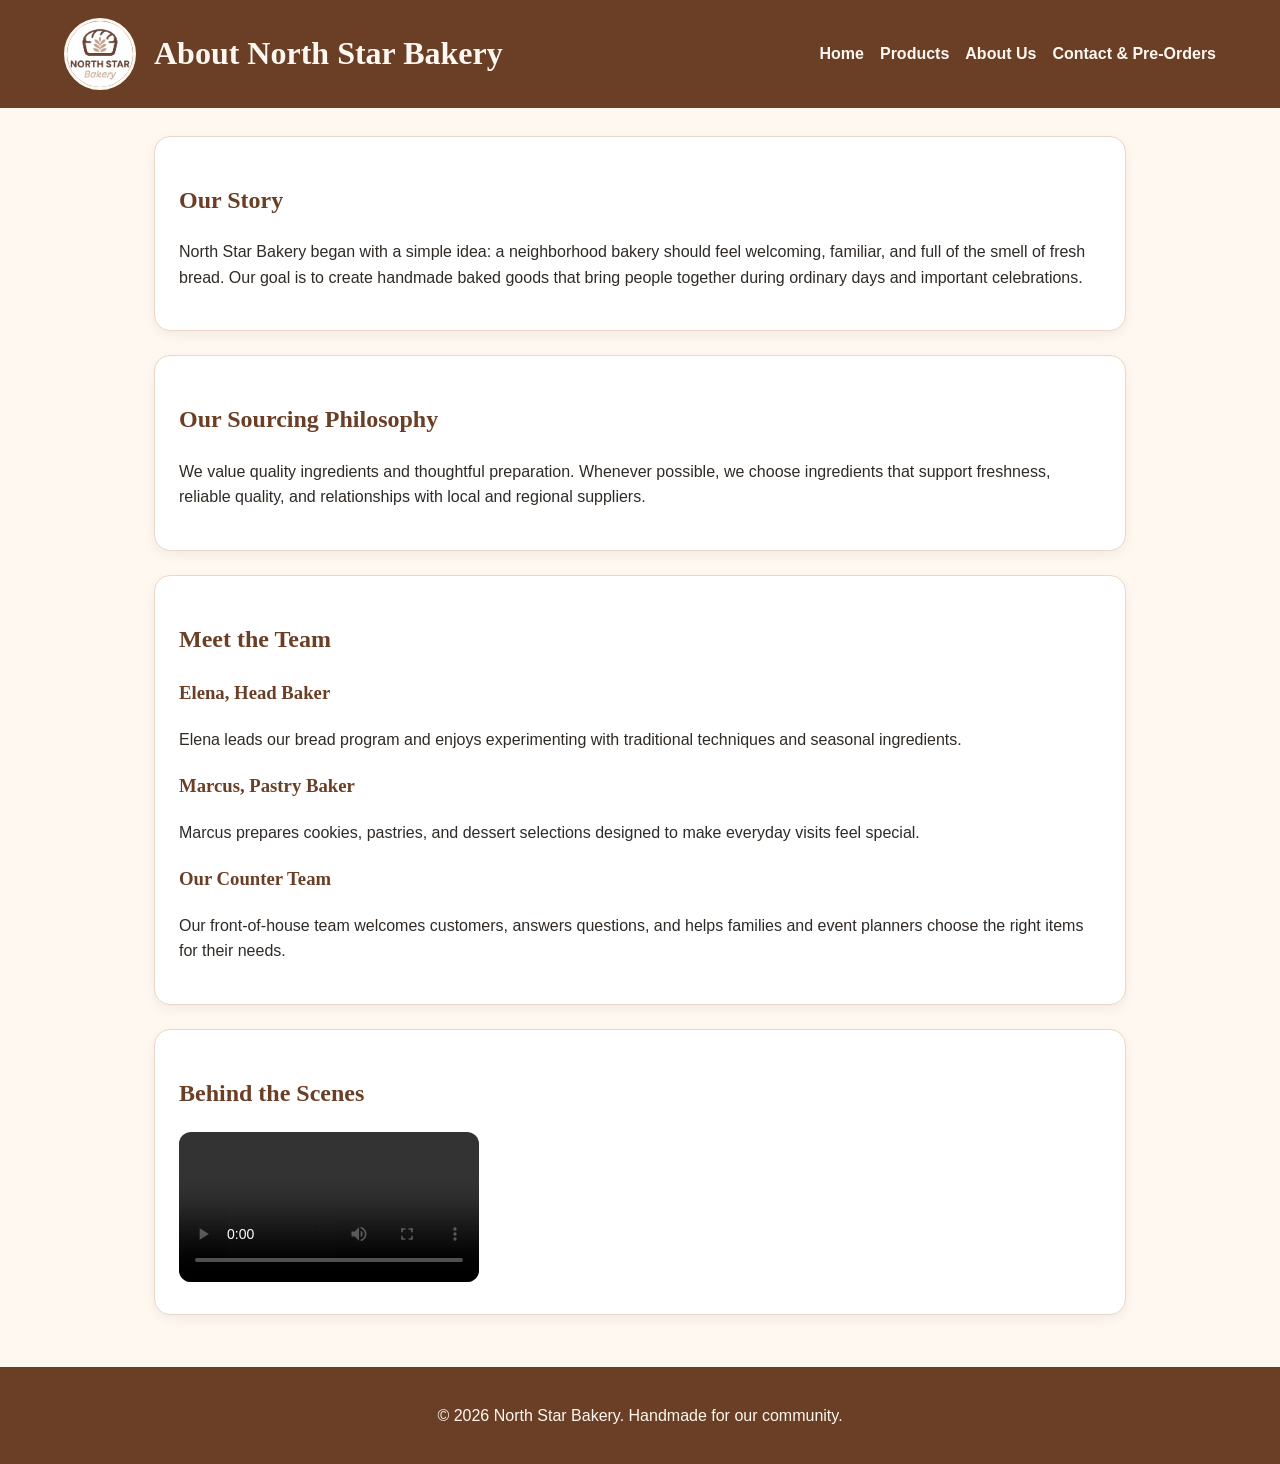
<file: about.html>
<!DOCTYPE html>
<html lang="en"><head><meta charset="UTF-8"><meta name="viewport" content="width=device-width, initial-scale=1.0">
<title>North Star Bakery | About Us</title><link rel="stylesheet" href="styles.css"></head>
<body><header><img src="bakery-logo.png" alt="North Star Bakery logo featuring a loaf of bread and wheat">
<h1>About North Star Bakery</h1><nav aria-label="Main navigation"><ul>
<li><a href="index.html">Home</a></li><li><a href="products.html">Products</a></li><li><a href="about.html">About Us</a></li><li><a href="contact.html">Contact &amp; Pre-Orders</a></li>
</ul></nav></header><main>
<section><h2>Our Story</h2><p>North Star Bakery began with a simple idea: a neighborhood bakery should feel welcoming, familiar, and full of the smell of fresh bread. Our goal is to create handmade baked goods that bring people together during ordinary days and important celebrations.</p></section>
<section><h2>Our Sourcing Philosophy</h2><p>We value quality ingredients and thoughtful preparation. Whenever possible, we choose ingredients that support freshness, reliable quality, and relationships with local and regional suppliers.</p></section>
<section><h2>Meet the Team</h2><article><h3>Elena, Head Baker</h3><p>Elena leads our bread program and enjoys experimenting with traditional techniques and seasonal ingredients.</p></article>
<article><h3>Marcus, Pastry Baker</h3><p>Marcus prepares cookies, pastries, and dessert selections designed to make everyday visits feel special.</p></article>
<article><h3>Our Counter Team</h3><p>Our front-of-house team welcomes customers, answers questions, and helps families and event planners choose the right items for their needs.</p></article></section>
<section><h2>Behind the Scenes</h2><video controls><source src="bakery-behind-scenes.mp4" type="video/mp4">Your browser does not support the video element.</video></section>
</main>
<footer><p>&copy; 2026 North Star Bakery. Handmade for our community.</p></footer>
<script src="script.js"></script></body></html>
</file>
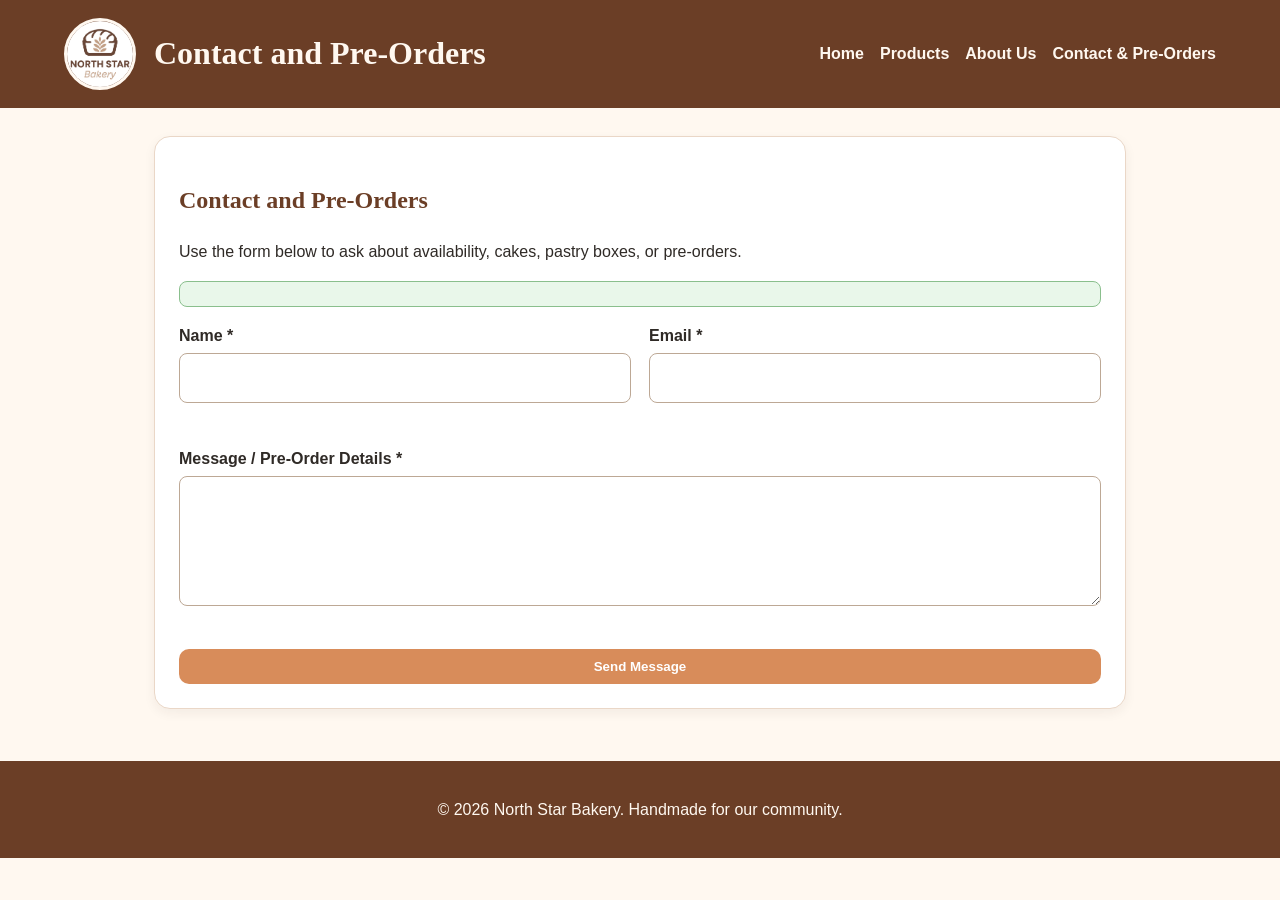
<file: contact.html>
<!DOCTYPE html>
<html lang="en"><head><meta charset="UTF-8"><meta name="viewport" content="width=device-width, initial-scale=1.0">
<title>North Star Bakery | Contact and Pre-Orders</title><link rel="stylesheet" href="styles.css"></head>
<body><header><img src="bakery-logo.png" alt="North Star Bakery logo featuring a loaf of bread and wheat">
<h1>Contact and Pre-Orders</h1><nav aria-label="Main navigation"><ul>
<li><a href="index.html">Home</a></li><li><a href="products.html">Products</a></li><li><a href="about.html">About Us</a></li><li><a href="contact.html">Contact &amp; Pre-Orders</a></li>
</ul></nav></header><main>
<section><h2>Contact and Pre-Orders</h2><p>Use the form below to ask about availability, cakes, pastry boxes, or pre-orders.</p>
<p id="remembered" class="success"></p>
<form id="contactForm" novalidate><div class="form-grid">
<div class="field"><label for="name">Name *</label><input id="name" name="name" type="text" autocomplete="name"><div id="nameError" class="error" aria-live="polite"></div></div>
<div class="field"><label for="email">Email *</label><input id="email" name="email" type="email" autocomplete="email"><div id="emailError" class="error" aria-live="polite"></div></div>
<div class="field full"><label for="message">Message / Pre-Order Details *</label><textarea id="message" name="message"></textarea><div id="messageError" class="error" aria-live="polite"></div></div>
<div class="field full"><button class="btn" type="submit">Send Message</button></div></div></form>
<p id="formSuccess" class="success" hidden></p></section>
</main>
<footer><p>&copy; 2026 North Star Bakery. Handmade for our community.</p></footer>
<script src="script.js"></script></body></html>
</file>
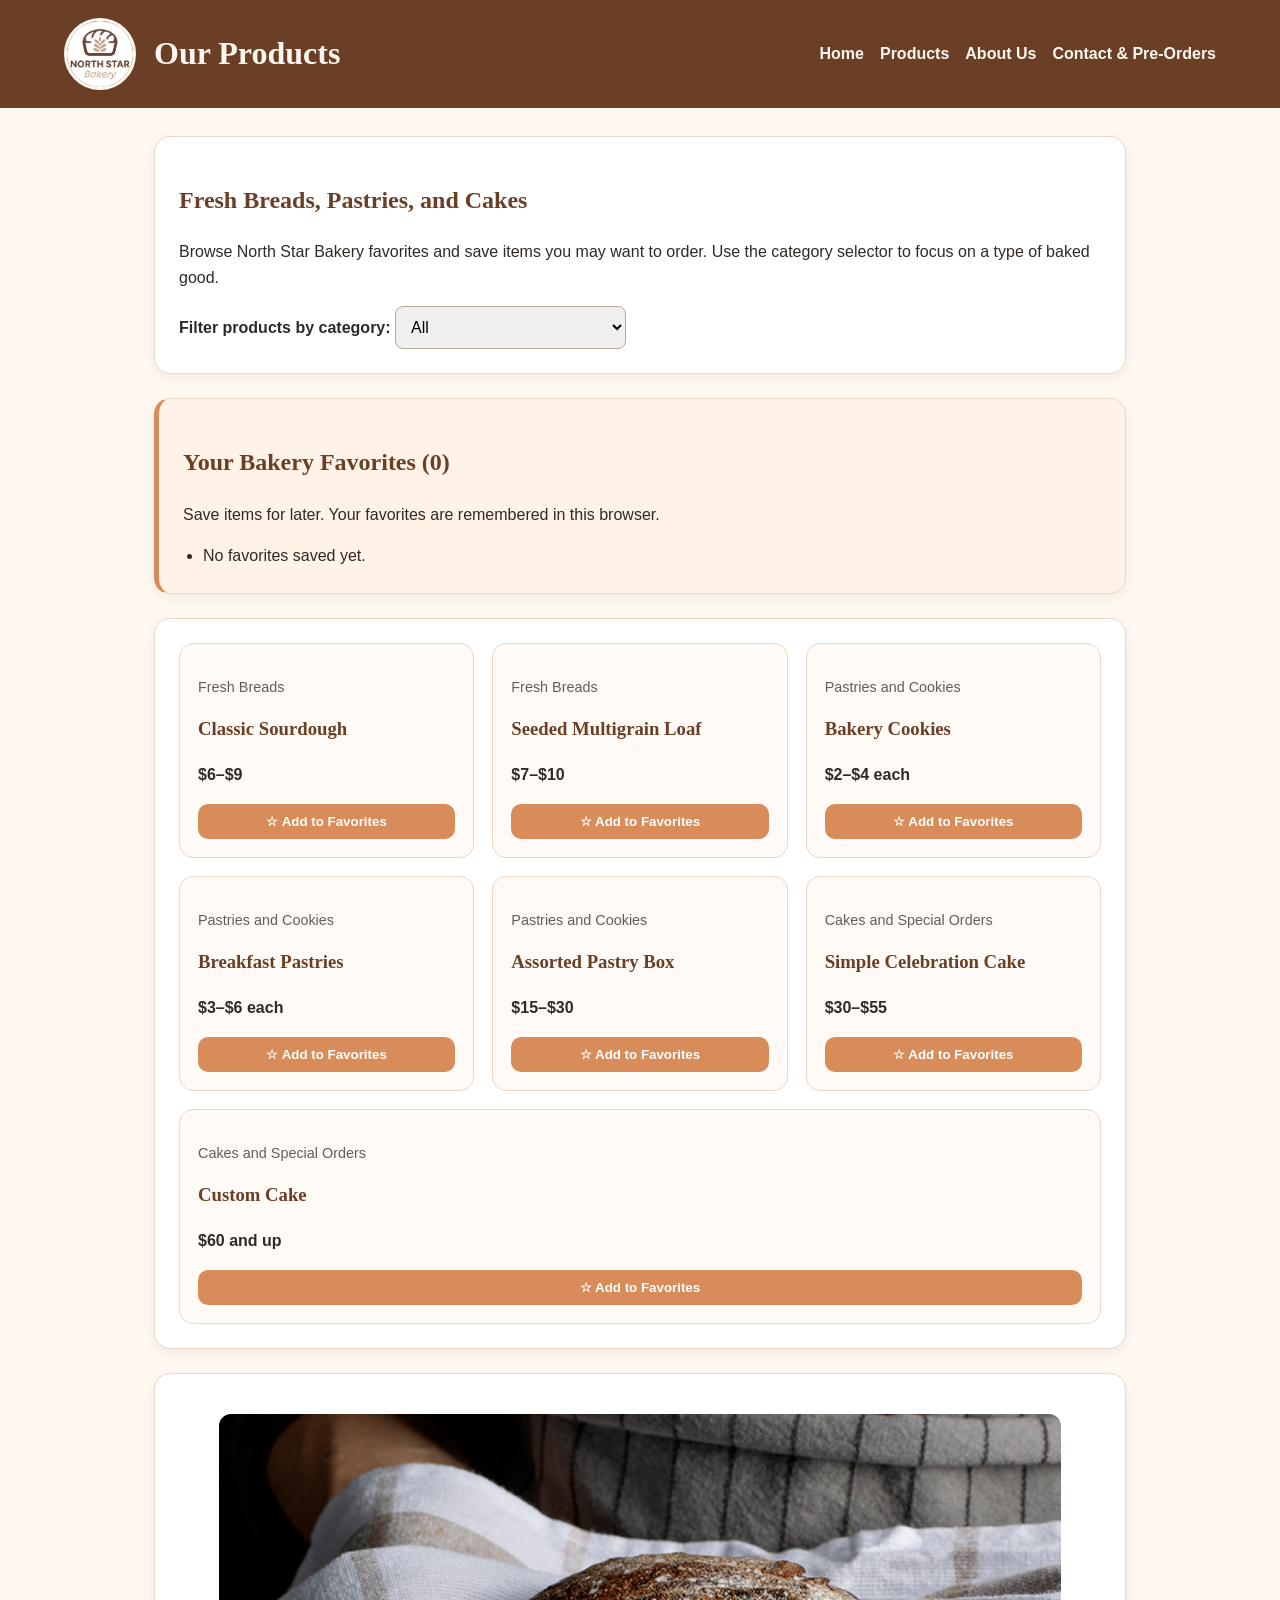
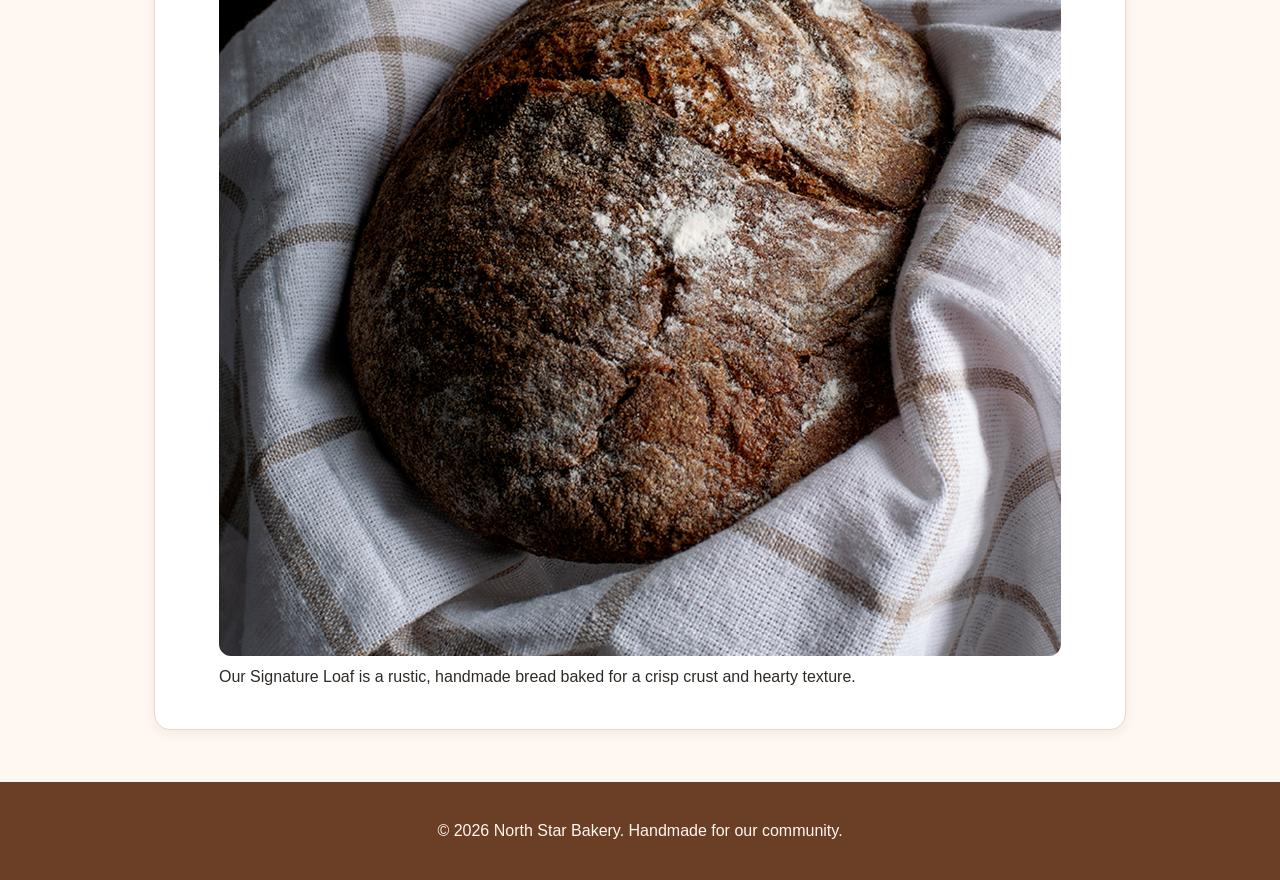
<file: products.html>
<!DOCTYPE html>
<html lang="en"><head><meta charset="UTF-8"><meta name="viewport" content="width=device-width, initial-scale=1.0">
<title>North Star Bakery | Products</title><link rel="stylesheet" href="styles.css"></head>
<body><header><img src="bakery-logo.png" alt="North Star Bakery logo featuring a loaf of bread and wheat">
<h1>Our Products</h1><nav aria-label="Main navigation"><ul>
<li><a href="index.html">Home</a></li><li><a href="products.html">Products</a></li><li><a href="about.html">About Us</a></li><li><a href="contact.html">Contact &amp; Pre-Orders</a></li>
</ul></nav></header><main>
<section><h2>Fresh Breads, Pastries, and Cakes</h2>
<p>Browse North Star Bakery favorites and save items you may want to order. Use the category selector to focus on a type of baked good.</p>
<label for="categoryFilter">Filter products by category:</label>
<select id="categoryFilter" aria-label="Filter products by category"></select>
</section>
<section class="panel favorite-summary"><h2>Your Bakery Favorites (<span id="favoriteCount">0</span>)</h2>
<p>Save items for later. Your favorites are remembered in this browser.</p><ul id="favoriteList" class="favorite-list"><li>No favorites saved yet.</li></ul></section>
<section><div id="productGrid" class="product-grid"></div></section>
<section><figure><img src="bakery-signature-loaf.png" alt="Round rustic signature loaf with a dark crust and flour-dusted surface"><figcaption>Our Signature Loaf is a rustic, handmade bread baked for a crisp crust and hearty texture.</figcaption></figure></section>
</main>
<footer><p>&copy; 2026 North Star Bakery. Handmade for our community.</p></footer>
<script src="script.js"></script></body></html>
</file>
<file: styles.css>
:root{--cream:#FFF8F0;--brown:#6B3E26;--peach:#D88C5A;--charcoal:#2F2A26}
*{box-sizing:border-box}
body{margin:0;background:var(--cream);color:var(--charcoal);font-family:Arial,sans-serif;line-height:1.6}
header{background:var(--brown);color:var(--cream);padding:18px 5%;display:flex;align-items:center;gap:18px;flex-wrap:wrap}
header img{width:72px;height:72px;object-fit:cover;border-radius:50%;border:3px solid var(--cream)}
h1,h2,h3{font-family:Georgia,serif;color:var(--brown)}
header h1{color:var(--cream);margin:0;font-size:2rem}
nav{margin-left:auto}
nav ul{list-style:none;display:flex;gap:16px;flex-wrap:wrap;margin:0;padding:0}
nav a{color:var(--cream);text-decoration:none;font-weight:bold}
nav a:hover,nav a:focus{color:#fff}
main{max-width:1100px;margin:0 auto;padding:28px 5%}
section,.panel{background:white;border:1px solid #ead7c7;border-radius:16px;padding:24px;margin:0 0 24px;box-shadow:0 4px 12px rgba(47,42,38,.06)}
img,video{max-width:100%;border-radius:12px}
picture img{width:100%;display:block}
audio{width:100%}
footer{background:var(--brown);color:var(--cream);text-align:center;padding:20px}
.btn{border:0;border-radius:10px;background:var(--peach);color:white;padding:10px 14px;font-weight:bold;cursor:pointer}
.btn:hover{filter:brightness(.95)}
.product-grid{display:flex;flex-wrap:wrap;gap:18px}
.product-card{flex:1 1 250px;border:1px solid #ead7c7;border-radius:14px;padding:18px;background:#fffaf6}
.product-card h3{margin-top:0}
.favorite-btn{width:100%}
.favorite-btn.active{background:var(--brown)}
.favorite-summary{position:sticky;top:10px;background:#fff3e8;border-left:5px solid var(--peach)}
.favorite-list{margin:8px 0 0;padding-left:20px}
.form-grid{display:grid;grid-template-columns:1fr 1fr;gap:18px}
.field{display:flex;flex-direction:column}
.field.full{grid-column:1/-1}
label{font-weight:bold;margin-bottom:5px}
input,textarea,select{padding:11px;border:1px solid #bda895;border-radius:8px;font:inherit}
textarea{min-height:130px}
.error{color:#a11;font-size:.92rem;min-height:1.4em;margin-top:4px;font-weight:bold}
.success{background:#e9f7ea;border:1px solid #8abf8d;padding:12px;border-radius:8px}
.small-note{font-size:.9rem;color:#665d57}
@media(max-width:700px){header{justify-content:center}nav{margin-left:0}.form-grid{grid-template-columns:1fr}.field.full{grid-column:auto}main{padding:20px 4%}}
</file>
